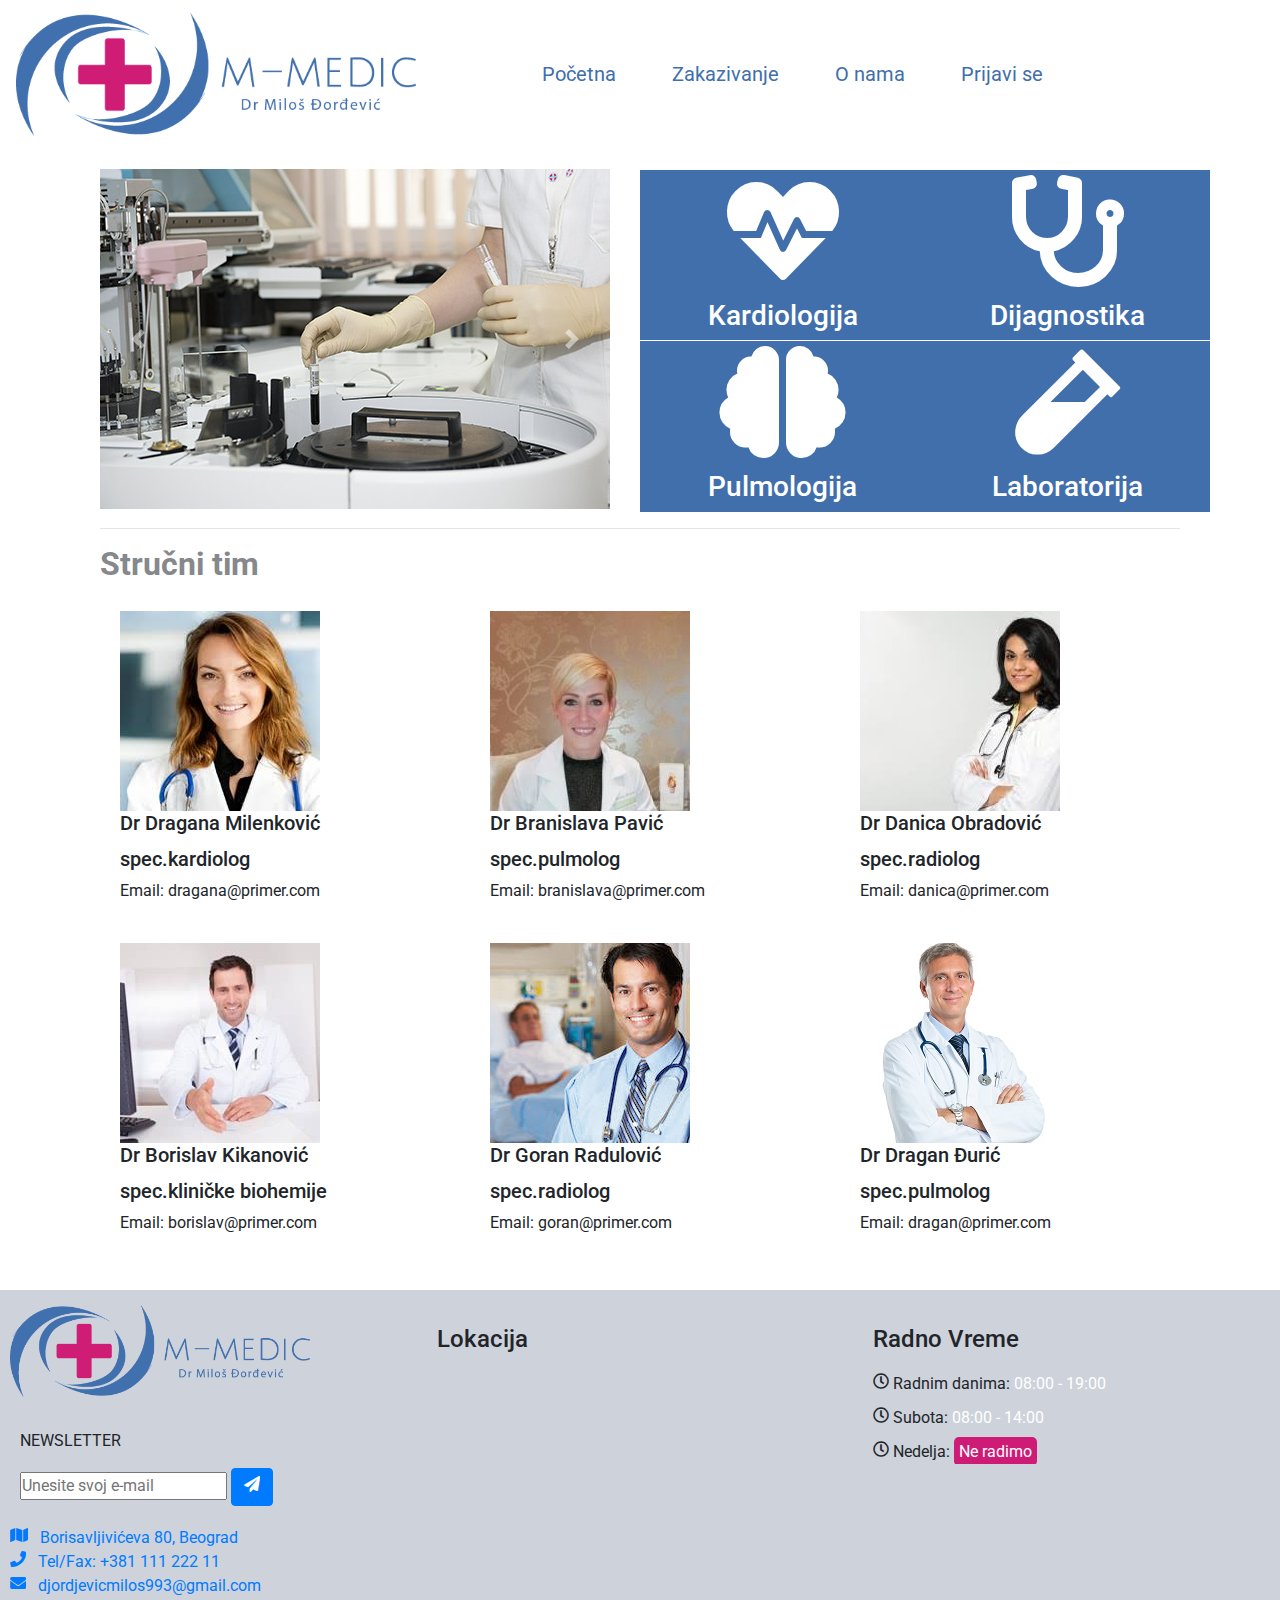
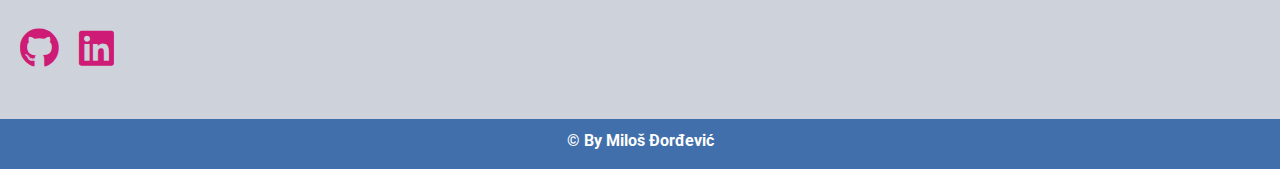
<file: index.html>
<!DOCTYPE html>
<html lang="sr">

<head>
  <meta charset="utf-8" />
  <meta http-equiv="X-UA-Compatible" content="IE=edge" />
  <link rel="shortcut icon" href="Assets/img/Untitled-1.png" type="image/png" />
  <title>M-Medic</title>
  <meta name="viewport" content="width=device-width, initial-scale=1" />
  <link rel="stylesheet" href="https://use.fontawesome.com/releases/v5.8.1/css/all.css">
  <link href="https://fonts.googleapis.com/css?family=Roboto:300,400,700" rel="stylesheet" />
  <link rel="stylesheet" href="Assets/bootstrap-4/css/bootstrap.min.css" />
  <link rel="stylesheet" type="text/css" media="screen" href="Assets/css/style.css" />
</head>

<body onload="postaviTrenutnogKorisnika()">
  <!-- back to top button -->
  <a id="button"><i class="fas fa-chevron-up"></i></a>

  <!-- Navigacioni bar -->
  <nav class="navbar navbar-expand-lg navbar-light">
    <a class="navbar-brand" href="index.html"><img class="img-fluid" src="Assets/img/logo.png" alt="logo"></a>
    <button class="navbar-toggler" type="button" data-toggle="collapse" data-target="#navbarNavDropdown" aria-controls="navbarNavDropdown"
      aria-expanded="false" aria-label="Toggle navigation">
      <span class="navbar-toggler-icon"></span>
    </button>
    <div class="collapse navbar-collapse" id="navbarNavDropdown">
      <ul class="navbar-nav mx-auto text-center">
        <li class="nav-item active">
          <a class="nav-link" href="index.html">Početna <span class="sr-only">(current)</span></a>
        </li>
        <li class="nav-item">
          <a class="nav-link" href="zakazivanje.html">Zakazivanje</a>
        </li>
        <li class="nav-item">
          <a class="nav-link" href="onama.html">O nama</a>
        </li>
        <li id="milos" class="nav-item">
          <a class="nav-link" href="logIn.html">Prijavi se</a>
        </li>
        <li class="nav-item">
          <a class="nav-link" id="trenutniKorisnik" href="korisnici.html"></a>
        </li>
      </ul>
    </div>
  </nav>
  <!-- slider carousel bootstrap 4 -->
  <div class="container">
    <div class="row">
      <div class="col-sm-12 col-md-6 col-lg-6">
        <div class="col-12">
          <div id="carouselExampleControls" class="carousel slide" data-ride="carousel">
            <div class="carousel-inner">
              <div class="carousel-item active">
                <img src="Assets/img/carousel2.jpg" class="d-block w-100" alt="timDoktora">
              </div>
              <div class="carousel-item">
                <img src="Assets/img/carousel3.jpg" class="d-block w-100" alt="timDoktora">
              </div>
              <div class="carousel-item">
                <img src="Assets/img/carousel1.jpg" class="d-block w-100" alt="timDoktora">
              </div>
            </div>
            <a class="carousel-control-prev" href="#carouselExampleControls" role="button" data-slide="prev">
              <span class="carousel-control-prev-icon" aria-hidden="true"></span>
              <span class="sr-only">Previous</span>
            </a>
            <a class="carousel-control-next" href="#carouselExampleControls" role="button" data-slide="next">
              <span class="carousel-control-next-icon" aria-hidden="true"></span>
              <span class="sr-only">Next</span>
            </a>
          </div>
        </div>
      </div>
      <!-- Modal i collapse za specijalisticke preglede -->
      <div class="col-sm-12 col-md-6 col-lg-6">
        <div class="row">
          <div class="col-sm-12 col-md-6 col-lg-6 boja">
            <i data-toggle="modal" data-target=".bd-example-modal-xl" class="fas fa-heartbeat fa-7x srce"></i>
            <h3>Kardiologija</h3>
          </div>
          <div class="modal fade bd-example-modal-xl" tabindex="-1" role="dialog" aria-hidden="true">
            <div class="modal-dialog modal-xl">
              <div class="modal-content">
                <div class="row">
                  <div class="col-sm-12 col-md-12 col-lg-12">
                    <h1>
                      <a class="navbar-brand logoKategorija" href="index.html"><img class="img-fluid" src="Assets/img/logo.png"
                          alt="logo"></a>
                    </h1>
                    <div class="card card-body">
                      <div class="accordion" id="accordionExample">
                        <div class="card">
                          <div class="card-header" id="headingOne">
                            <h5 class="mb-0">
                              <button class="btn btn-link" type="button" data-toggle="collapse" data-target="#collapseOne"
                                aria-expanded="true" aria-controls="collapseOne">
                                <i class="fas fa-wifi wifi"></i> Ultrazvuk srca
                              </button>
                            </h5>
                          </div>
                          <div id="collapseOne" class="collapse " aria-labelledby="headingOne" data-parent="#accordionExample">
                            <div class="card-body">
                              Ultrazvuk srca predstavlja neprocenljivu pomoć kardiologu, kada se na neinvazivan
                              (bezbolan) i potupno neškodljiv način želi proceniti stanje srčanog mišića,
                              kontraktilnost, snaga srčane kontrakcije, veličina srca, stanje srčanih zalistaka.
                              Metoda koristi ultrazvučni snop za prikaz srčanih struktura. Upotrebljava se
                              kardiološka sonda, koja se prislanja na prednji zid grudnog koša zbog čega se ova
                              metoda stručno zove transtorakalni ultrazvuk srca.
                            </div>
                          </div>
                        </div>
                        <div class="card">
                          <div class="card-header" id="headingTwo">
                            <h5 class="mb-0">
                              <button class="btn btn-link collapsed" type="button" data-toggle="collapse" data-target="#collapseTwo"
                                aria-expanded="false" aria-controls="collapseTwo">
                                <i class="fas fa-laptop-medical ikonice"></i> Kardiološki EKG
                              </button>
                            </h5>
                          </div>
                          <div id="collapseTwo" class="collapse" aria-labelledby="headingTwo" data-parent="#accordionExample">
                            <div class="card-body">
                              Kardiološki pregled obavljaju naši vrhunski specijalisti kardiolozi-internste koji na
                              osnovu anamneze
                              i detaljnog kliničkog pregleda, uz korišćenje najsavremenijih dijagnostičkih aparata,
                              postavljaju tačnu
                              dijagnozu bolesti i propisuju odgovarajuću terapiju. Stanja i bolesti koje se
                              analiziraju na kardiološkom
                              pregledu su: stezanje u grudima (nejasna bol u grudima), povišen krvni pritisak
                              (arterijska hipertenzija),
                              ishemija srca - problem infarkta srčanog mišića ili angine pektoris, popuštanje srčanog
                              mišića, nepravilan
                              rad srca i osjećaj lupanja i preskakanja srca (aritmija), iznenadne promene krvnog
                              pritiska,
                              nejasne nesvestice, osećaj nedostatka vazduha - gušenja, vrtoglavice i urođene mane
                              srca.
                            </div>
                          </div>
                        </div>
                        <div class="card">
                          <div class="card-header" id="headingThree">
                            <h5 class="mb-0">
                              <button class="btn btn-link collapsed" type="button" data-toggle="collapse" data-target="#collapseThree"
                                aria-expanded="false" aria-controls="collapseThree">
                                <i class="fas fa-weight ikonice"></i> 24h Holter pritiska
                              </button>
                            </h5>
                          </div>
                          <div id="collapseThree" class="collapse" aria-labelledby="headingThree" data-parent="#accordionExample">
                            <div class="card-body">
                              Najvažnije indikacije (razlozi) za primenu holtera: vrtoglavice, krize svesti, kontrola
                              efekata antihipertenzivne terapije, neregulisana arterijska hipertenzija, sumnja na
                              povišen pritisak u trudnoći, druge situacije koje zahtevaju detaljniju analizu krvnog
                              pritiska.
                            </div>
                          </div>
                        </div>
                      </div>
                    </div>
                  </div>
                </div>
              </div>
            </div>
          </div>
          <div class="col-sm-12 col-md-6 col-lg-6 boja">
            <i data-toggle="modal" data-target=".bd-example-modal-xl2" class="fas fa-stethoscope fa-7x srce"></i>
            <h3>Dijagnostika</h3>
          </div>
          <div class="modal fade bd-example-modal-xl2" tabindex="-1" role="dialog" aria-hidden="true">
            <div class="modal-dialog modal-xl">
              <div class="modal-content">
                <div class="row">
                  <div class="col-sm-12 col-md-12 col-lg-12">
                    <h1>
                      <a class="navbar-brand logoKategorija" href="index.html"><img class="img-fluid" src="Assets/img/logo.png"
                          alt="logo"></a>
                    </h1>
                    <div class="card card-body">
                      <div class="accordion" id="accordionExample1">
                        <div class="card">
                          <div class="card-header" id="headingOne1">
                            <h5 class="mb-0">
                              <button class="btn btn-link" type="button" data-toggle="collapse" data-target="#collapseOne1"
                                aria-expanded="true" aria-controls="collapseOne">
                                <i class="fab fa-soundcloud ikonice"></i> Ultrazvuk
                              </button>
                            </h5>
                          </div>
                          <div id="collapseOne1" class="collapse " aria-labelledby="headingOne1" data-parent="#accordionExample1">
                            <div class="card-body">
                              Ultrazvuk je potpuno bezbedna, neinvazivna i jednostavna dijagnostička metoda, kojom se
                              već u ambulanti mogu otkriti vrlo ozbiljna i nekada
                              po život opasna stanja.
                              Neretko je ultrazvuk dovoljan za postavljanje prave dijagnoze, a nezamenjiv je kada je
                              potrebno usmeriti pacijenta ka daljim pretragama.
                              Ultrazvukom se mogu pregledati svi organi u abdomenu (jetra, žučna kesica, žučni
                              putevi, slezina, pankreas, bubrezi, nadbubrežne žlezde, mokraćna bešika, prostata kod
                              muškaraca, a kod žena jajnici, jajovodi, materica), vrat (štitsta žlezda, pljuvačne
                              žlezde, limfni čvorovi, krvni sudovi i mišići vrata),
                              srce, zglobovi, meka tkiva (mišići), dojke, testisi, krvni sudovi.
                            </div>
                          </div>
                        </div>
                        <div class="card">
                          <div class="card-header" id="headingTwo2">
                            <h5 class="mb-0">
                              <button class="btn btn-link" type="button" data-toggle="collapse" data-target="#collapseTwo2"
                                aria-expanded="false" aria-controls="collapseTwo">
                                <i class="fas fa-laptop-medical ikonice"></i> Doppler
                              </button>
                            </h5>
                          </div>
                          <div id="collapseTwo2" class="collapse" aria-labelledby="headingTwo2" data-parent="#accordionExample1">
                            <div class="card-body">
                              Doppler krvnih sudova je bezbolna, neinvazivna dijagnostička metoda kojom se meri
                              protok krvi
                              kroz krvne sudove vrata, glave, nogu, ruku i trbušnih organa. Ovom metodom otkrivaju se
                              suženja
                              krvnih sudova ili njihova proširenja (aneurizme). Na arterijama se mogu videti naslage
                              ili plakovi
                              koji sužavaju šupljinu krvnog suda,
                              zahvaljujući čemu se utvrđuje rizik od moždanog udara (šloga) i tromboze.
                            </div>
                          </div>
                        </div>
                        <div class="card">
                          <div class="card-header" id="headingThree3">
                            <h5 class="mb-0">
                              <button class="btn btn-link" type="button" data-toggle="collapse" data-target="#collapseThree3"
                                aria-expanded="false" aria-controls="collapseThree">
                                <i class="fas fa-x-ray ikonice"></i> Skener(msct)
                              </button>
                            </h5>
                          </div>
                          <div id="collapseThree3" class="collapse" aria-labelledby="headingThree3" data-parent="#accordionExample1">
                            <div class="card-body">
                              Multidetektorska (ili multi-slajsna) kompjuterizovana tomografija (MDCT, MSCT) daje
                              veoma detaljne i precizne prikaze mekih tkiva, krvnih sudova i kostiju pregledanog
                              dela tela (glave, vrata, grudnog koša,
                              abdomena, karlice, gornjih ekstremiteta, donjih ekstremiteta....).
                            </div>
                          </div>
                        </div>
                      </div>
                    </div>
                  </div>
                </div>
              </div>
            </div>
          </div>
        </div>
        <div class="row">
          <div class="col-sm-12 col-md-6 col-lg-6 boja">
            <i data-toggle="modal" data-target=".bd-example-modal-xl3" class="fas fa-brain fa-7x srce"></i>
            <h3>Pulmologija</h3>
          </div>
          <div class="modal fade bd-example-modal-xl3" tabindex="-1" role="dialog" aria-hidden="true">
            <div class="modal-dialog modal-xl">
              <div class="modal-content">
                <div class="row">
                  <div class="col-sm-12 col-md-12 col-lg-12">
                    <h1>
                      <a class="navbar-brand logoKategorija" href="index.html"><img class="img-fluid" src="Assets/img/logo.png"
                          alt="logo"></a>
                    </h1>
                    <div class="card card-body">
                      <div class="accordion" id="accordionExample2">
                        <div class="card">
                          <div class="card-header" id="headingOne4">
                            <h5 class="mb-0">
                              <button class="btn btn-link" type="button" data-toggle="collapse" data-target="#collapseOne4"
                                aria-expanded="true" aria-controls="collapseOne4">
                                <i class="fas fa-briefcase-medical ikonice"></i> Spirometrija
                              </button>
                            </h5>
                          </div>
                          <div id="collapseOne4" class="collapse " aria-labelledby="headingOne4" data-parent="#accordionExample2">
                            <div class="card-body">
                              Spirometrija predstavlja način ispitivanja ventilacione sposobnosti pluća. Pomoću ove
                              metode merimo plućne kapacitete
                              i volumene. Spirometrija je dijagnostička metoda, ali isto tako služi i za praćenje
                              uspeha terapije.
                              Neophodna je u dijagnostičkom i terapijskom tretmanu opstruktivnih bolesti (astma,
                              HOBP),
                              restriktivnih bolesti (plućna fibroza, kongestivna srčana insuficijencija) ili
                              mešovitih poremećaja.
                            </div>
                          </div>
                        </div>
                        <div class="card">
                          <div class="card-header" id="headingTwo5">
                            <h5 class="mb-0">
                              <button class="btn btn-link collapsed" type="button" data-toggle="collapse" data-target="#collapseTwo5"
                                aria-expanded="false" aria-controls="collapseTwo5">
                                <i class="fas fa-briefcase-medical ikonice"></i> Bronhodilatatorni test
                              </button>
                            </h5>
                          </div>
                          <div id="collapseTwo5" class="collapse" aria-labelledby="headingTwo5" data-parent="#accordionExample2">
                            <div class="card-body">
                              Važna dijagnostička metoda koja se koristi za postavljanje diferencijalne dijagnoze
                              bronhijalne astme i hronične obstruktivne bolesti pluća.
                              Izvodi se u sklopu ponavljanih spirometrijskih ispitivanja u okviru kojih pacijent
                              dobija određenu dozu bronhodilatatornih lekova ( B2 aganostii/ili antiholinergici
                            </div>
                          </div>
                        </div>
                        <div class="card">
                          <div class="card-header" id="headingThree6">
                            <h5 class="mb-0">
                              <button class="btn btn-link collapsed" type="button" data-toggle="collapse" data-target="#collapseThree6"
                                aria-expanded="false" aria-controls="collapseThree6">
                                <i class="fas fa-briefcase-medical ikonice"></i> Analiza PA pluća
                              </button>
                            </h5>
                          </div>
                          <div id="collapseThree6" class="collapse" aria-labelledby="headingThree6" data-parent="#accordionExample2">
                            <div class="card-body">
                              Veoma bitna neivazivna dijagnostička procedura. Danas se koristi kao gotovo kao
                              standard u sklopu pregleda
                              pulmološkog pacijenta. Način čitanja snimka izvodi se po nekim standardizovanim
                              pravilima.
                              Od određivanja da li je pacijent snimljen adekvatnom dozom zračenja,
                              do provere da li je zauzeo pravilan stav prilikom snimanja.
                            </div>
                          </div>
                        </div>
                      </div>
                    </div>
                  </div>
                </div>
              </div>
            </div>
          </div>
          <div class="col-sm-12 col-md-6 col-lg-6 boja">
            <i data-toggle="modal" data-target=".bd-example-modal-xl4" class="fas fa-vial fa-7x srce"></i>
            <h3>Laboratorija</h3>
          </div>
          <div class="modal fade bd-example-modal-xl4" tabindex="-1" role="dialog" aria-hidden="true">
            <div class="modal-dialog modal-xl">
              <div class="modal-content">
                <div class="row">
                  <div class="col-sm-12 col-md-12 col-lg-12">
                    <h1>
                      <a class="navbar-brand logoKategorija" href="index.html"><img class="img-fluid" src="Assets/img/logo.png"
                          alt="logo"></a>
                    </h1>
                    <div class="card card-body">
                      <div class="accordion" id="accordionExample3">
                        <div class="card">
                          <div class="card-header" id="headingOne7">
                            <h5 class="mb-0">
                              <button class="btn btn-link" type="button" data-toggle="collapse" data-target="#collapseOne7"
                                aria-expanded="true" aria-controls="collapseOne7">
                                <i class="fas fa-notes-medical ikonice"></i> Hormoni
                              </button>
                            </h5>
                          </div>
                          <div id="collapseOne7" class="collapse " aria-labelledby="headingOne7" data-parent="#accordionExample3">
                            <div class="card-body">
                              Nadbubrežna žlezda je jedna od najznačajnijih žlezda u organizmu, koja proizvodi veoma
                              značajne hormone za rad celog organizma.

                              Nadbubrežna žlezda je zadužena za lučenje nekoliko važnih hormona, od kojih su
                              najvažniji: Polni hormone, Kortizol, Aldosteron, Adrenalin, Noradrenalin i Dopamin.
                            </div>
                          </div>
                        </div>
                        <div class="card">
                          <div class="card-header" id="headingTwo8">
                            <h5 class="mb-0">
                              <button class="btn btn-link collapsed" type="button" data-toggle="collapse" data-target="#collapseTwo8"
                                aria-expanded="false" aria-controls="collapseTwo8">
                                <i class="fas fa-mortar-pestle ikonice"></i> Imunologija
                              </button>
                            </h5>
                          </div>
                          <div id="collapseTwo8" class="collapse" aria-labelledby="headingTwo8" data-parent="#accordionExample3">
                            <div class="card-body">
                              Imunološki pregledi su usmereni na ispitivanje odbrambenih sposobnosti organizma, kao i
                              na dokazivanje različitih bolesti imunog sistema, kao što su alergijske i autoimune
                              bolesti i intolerancija na hranu.
                              srca.
                            </div>
                          </div>
                        </div>
                        <div class="card">
                          <div class="card-header" id="headingThree9">
                            <h5 class="mb-0">
                              <button class="btn btn-link collapsed" type="button" data-toggle="collapse" data-target="#collapseThree9"
                                aria-expanded="false" aria-controls="collapseThree9">
                                <i class="fas fa-syringe ikonice"></i> Tumor markeri
                              </button>
                            </h5>
                          </div>
                          <div id="collapseThree9" class="collapse" aria-labelledby="headingThree9" data-parent="#accordionExample3">
                            <div class="card-body">
                              Tumorske markere stvaraju tumorske ćelije ili druge ćelije u organizmu kao odgovor na
                              prisustvo karcinoma ili na izvesna benigna (nekancerozna) stanja. Njihovo određivanje
                              je značajno kako za rano otkrivanje bolesti (ali za postavljanje dijagnoze to nije
                              dovoljno), tako i za procenjivanje delotvornosti lečenja
                            </div>
                          </div>
                        </div>
                      </div>
                    </div>
                  </div>
                </div>
              </div>
            </div>
          </div>
        </div>
      </div>
    </div>
    <!-- Strucni tim, uvezeno iz json file-a -->
    <div class="container">
      <hr>
      <h2 class="tim">Stručni tim</h2>
      <div id="doktori" class="row"></div>
    </div>
  </div>
  <!-- footer -->
  <footer class="container-fluid">
    <div class="row">
      <div class="col-sm-12 col-md-4 col-lg-4">
        <a class="navbar-brand" href="index.html"><img id="logo2" class="img-fluid" src="Assets/img/logo.png" alt="logo"></a>
        <form class="vesti">
          <label for="newsletter">NEWSLETTER</label>
          <br>
          <input type="email" name="newsletter" id="newsletter" placeholder="Unesite svoj e-mail">
          <button class="btn btn-primary">
            <i class="fas fa-paper-plane"></i>
          </button>
        </form>
        <ul class="informacije">
          <li><a href="#"><i class="fa fa-map mr-2"></i> Borisavljivićeva 80,
              Beograd</a></li>
          <li><a href="#"><i class="fa fa-phone mr-2"></i> Tel/Fax: +381 111
              222 11</a></li>

          <li><a href="#"><i class="fa fa-envelope mr-2"></i>
              djordjevicmilos993@gmail.com</a></li>
        </ul>
        <div class="row">
          <div class="col-sm-12 col-md-12 col-lg-12 media">
            <a href="https://github.com/Milos1993" target="_blank"><i class="fab fa-github"></i></a>
            <a href="https://www.linkedin.com/in/milos-djordjevic1993/" target="_blank"><i class="fab fa-linkedin"></i></a>
          </div>
        </div>
      </div>
      <div class="col-sm-12 col-md-4 col-lg-4 lokacija">
        <h4>Lokacija</h4>
        <iframe class="img-fluid" src="https://www.google.com/maps/embed?pb=!1m18!1m12!1m3!1d2831.916173154451!2d20.474797114923703!3d44.78251428669068!2m3!1f0!2f0!3f0!3m2!1i1024!2i768!4f13.1!3m3!1m2!1s0x475a70677c0f8aef%3A0x6ba0f2b5d2167743!2sBorisavljevi%C4%87eva+80%2C+Beograd!5e0!3m2!1sen!2srs!4v1555499272270!5m2!1sen!2srs"
          width="430" style="border:0" allowfullscreen></iframe>
      </div>
      <div class="col-sm-12 col-md-4 col-lg-4 vreme">
        <h4>Radno Vreme</h4>
        <ul class="radnoVreme">
          <li><i class="far fa-clock"></i> Radnim danima: <span class="pon-sub"> 08:00 - 19:00</span> </li>
          <li><i class="far fa-clock"></i> Subota: <span class="pon-sub"> 08:00 - 14:00</span></li>
          <li><i class="far fa-clock"></i> Nedelja: <span class="ned">Ne radimo</span></li>
        </ul>
      </div>
    </div>
  </footer>

  <div class="container-fluid">
    <div class="row">
      <div class="col-sm-12 col-md-12 col-lg-12 pozadina">
        <p class="copyright">&copy; By Miloš Đorđević</p>
      </div>
    </div>
  </div>






  <script src="Assets/jQuery/jquery-3.4.0.min.js"></script>
  <script src="Assets/bootstrap-4/js/bootstrap.min.js"></script>
  <script src="Assets/js/pacijenti.js"></script>
  <script src="Assets/js/korisnici.js"></script>
  <script src="Assets/js/main.js"></script>
</body>

</html>
</file>
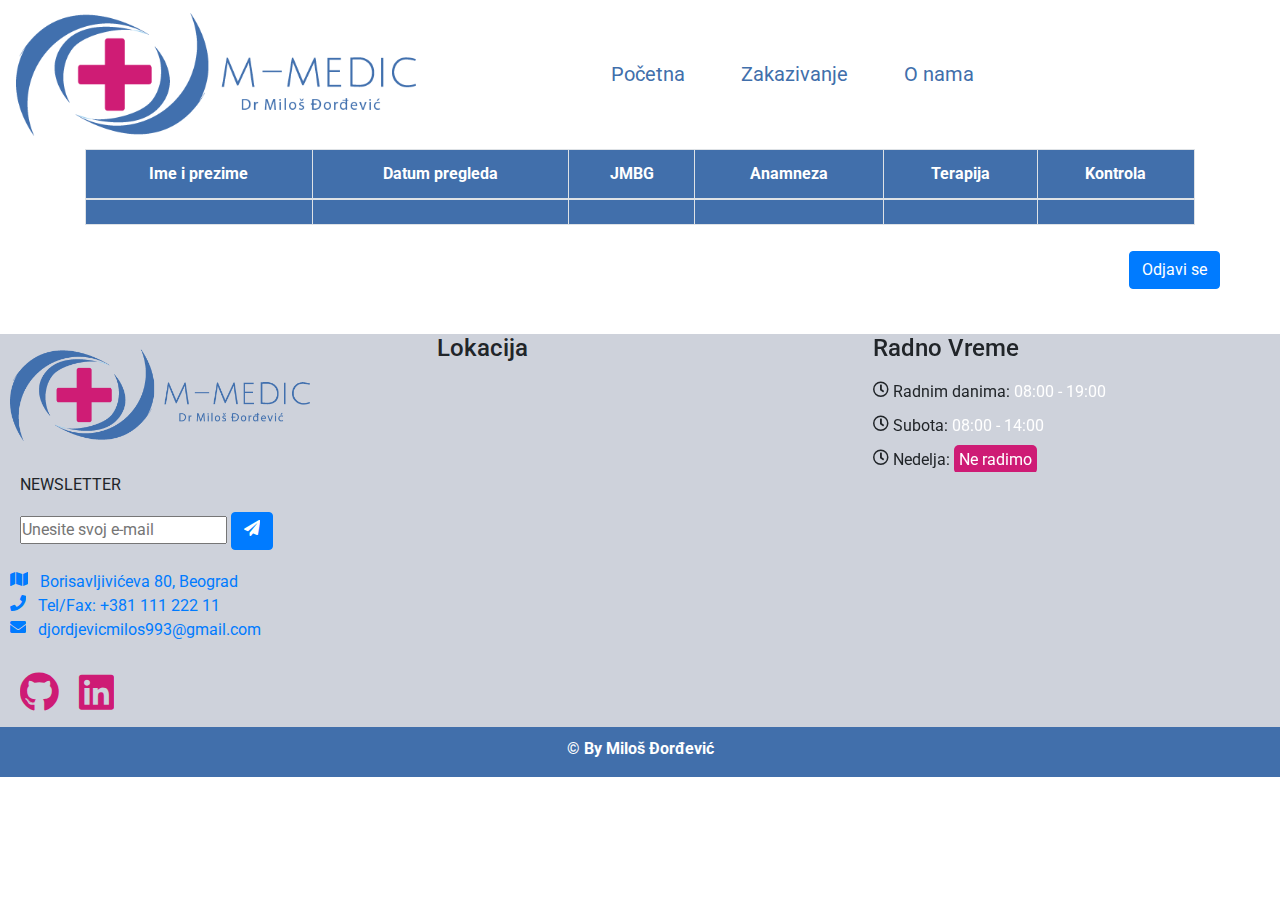
<file: korisnici.html>
<!DOCTYPE html>
<html lang="sr">

<head>
  <meta charset="utf-8" />
  <meta http-equiv="X-UA-Compatible" content="IE=edge" />
  <link rel="shortcut icon" href="Assets/img/Untitled-1.png" type="image/png" />
  <title>M-Medic</title>
  <meta name="viewport" content="width=device-width, initial-scale=1" />
  <link rel="stylesheet" href="https://use.fontawesome.com/releases/v5.8.1/css/all.css">
  <link href="https://fonts.googleapis.com/css?family=Roboto:300,400,700" rel="stylesheet" />
  <link rel="stylesheet" href="Assets/bootstrap-4/css/bootstrap.min.css" />
  <link rel="stylesheet" type="text/css" media="screen" href="Assets/css/style.css" />
</head>

<body onload="prikaziKorisnika()">
  <!-- back to top button -->
  <a id="button"><i class="fas fa-chevron-up"></i></a>
  <!-- Navigacioni bar -->
  <nav class="navbar navbar-expand-lg navbar-light">
    <a class="navbar-brand" href="index.html"><img class="img-fluid" src="Assets/img/logo.png" alt="logo"></a>
    <button class="navbar-toggler" type="button" data-toggle="collapse" data-target="#navbarNavDropdown" aria-controls="navbarNavDropdown"
      aria-expanded="false" aria-label="Toggle navigation">
      <span class="navbar-toggler-icon"></span>
    </button>

    <div class="collapse navbar-collapse" id="navbarNavDropdown">
      <ul class="navbar-nav mx-auto text-center">
        <li class="nav-item active">
          <a class="nav-link" href="index.html">Početna <span class="sr-only">(current)</span></a>
        </li>
        <li class="nav-item">
          <a class="nav-link" href="zakazivanje.html">Zakazivanje</a>
        </li>
        <li class="nav-item">
          <a class="nav-link" href="#">O nama</a>
        </li>
        <li class="nav-item">
          <a class="nav-link" id="trenutniKorisnik" href="#"></a>

        </li>
      </ul>
    </div>
  </nav>
  <!-- Pravljenje tabele za pacijente/istorija pregleda -->
  <div class="container">
    <div class="row">
      <div class="col-sm-12">
        <table class="table table-bordered table-responsive w-100 d-block d-md-table">
          <thead>
            <tr>
              <th scope="col">Ime i prezime</th>
              <th scope="col">Datum pregleda</th>
              <th scope="col">JMBG</th>
              <th scope="col">Anamneza</th>
              <th scope="col">Terapija</th>
              <th scope="col">Kontrola</th>
            </tr>
          </thead>
          <tbody>
            <tr>
              <td id="fullName"></td>
              <td id="datum"></td>
              <td id="jmbg"></td>
              <td id="anamneza"></td>
              <td id="terapija"></td>
              <td id="kontrola"></td>
            </tr>
          </tbody>
        </table>
      </div>
    </div>
  </div>
  <!-- Dugme za odjavljivanje korisnika -->
  <form action="index.html">
    <input id="logout" class="btn btn-primary" type="submit" value="Odjavi se" onclick="logOut()">
  </form>
  <!-- footer -->
  <footer class="container-fluid">
    <div class="row">
      <div class="col-sm-12 col-md-4 col-lg-4">
        <a class="navbar-brand" href="index.html"><img id="logo2" class="img-fluid" src="Assets/img/logo.png" alt="logo"></a>
        <form class="vesti" action="https://formspree.io/djordjevicmilos993@gmail.com" method="POST">
          <label for="newsletter">NEWSLETTER</label>
          <br>
          <input type="email" name="newsletter" id="newsletter" placeholder="Unesite svoj e-mail">
          <button class="btn btn-primary">
            <i class="fas fa-paper-plane"></i>
          </button>
        </form>
        <ul class="informacije">
          <li class="a"><a href="#"><i class="fa fa-map mr-2"></i> Borisavljivićeva 80,
              Beograd</a></li>
          <li class="a"><a href="#"><i class="fa fa-phone mr-2"></i> Tel/Fax: +381 111
              222 11</a></li>

          <li class="a"><a href="#"><i class="fa fa-envelope mr-2"></i>
              djordjevicmilos993@gmail.com</a></li>
        </ul>
        <div class="row">
          <div class="col-sm-12 col-md-12 col-lg-12 media">
            <a href="https://github.com/Milos1993" target="_blank"><i class="fab fa-github"></i></a>
            <a href="https://www.linkedin.com/in/milos-djordjevic1993/" target="_blank"><i class="fab fa-linkedin"></i></a>
          </div>
        </div>
      </div>
      <div class="col-sm-12 col-md-4 col-lg-4">
        <h4>Lokacija</h4>
        <iframe class="img-fluid" src="https://www.google.com/maps/embed?pb=!1m18!1m12!1m3!1d2831.916173154451!2d20.474797114923703!3d44.78251428669068!2m3!1f0!2f0!3f0!3m2!1i1024!2i768!4f13.1!3m3!1m2!1s0x475a70677c0f8aef%3A0x6ba0f2b5d2167743!2sBorisavljevi%C4%87eva+80%2C+Beograd!5e0!3m2!1sen!2srs!4v1555499272270!5m2!1sen!2srs"
          width="430" style="border:0" allowfullscreen></iframe>
      </div>
      <div class="col-sm-12 col-md-4 col-lg-4">
        <h4>Radno Vreme</h4>
        <ul class="radnoVreme">
          <li><i class="far fa-clock"></i> Radnim danima: <span class="pon-sub"> 08:00 - 19:00</span> </li>
          <li><i class="far fa-clock"></i> Subota: <span class="pon-sub"> 08:00 - 14:00</span></li>
          <li><i class="far fa-clock"></i> Nedelja: <span class="ned">Ne radimo</span></li>
        </ul>
      </div>
    </div>
  </footer>

  <div class="container-fluid">
    <div class="row">
      <div class="col-sm-12 col-md-12 col-lg-12 pozadina">
        <p class="copyright">&copy; By Miloš Đorđević</p>
      </div>
    </div>
  </div>



  <script src="Assets/jQuery/jquery-3.4.0.min.js"></script>
  <script src="Assets/bootstrap-4/js/bootstrap.min.js"></script>
  <script src="Assets/js/pacijenti.js"></script>

</body>

</html>
</file>
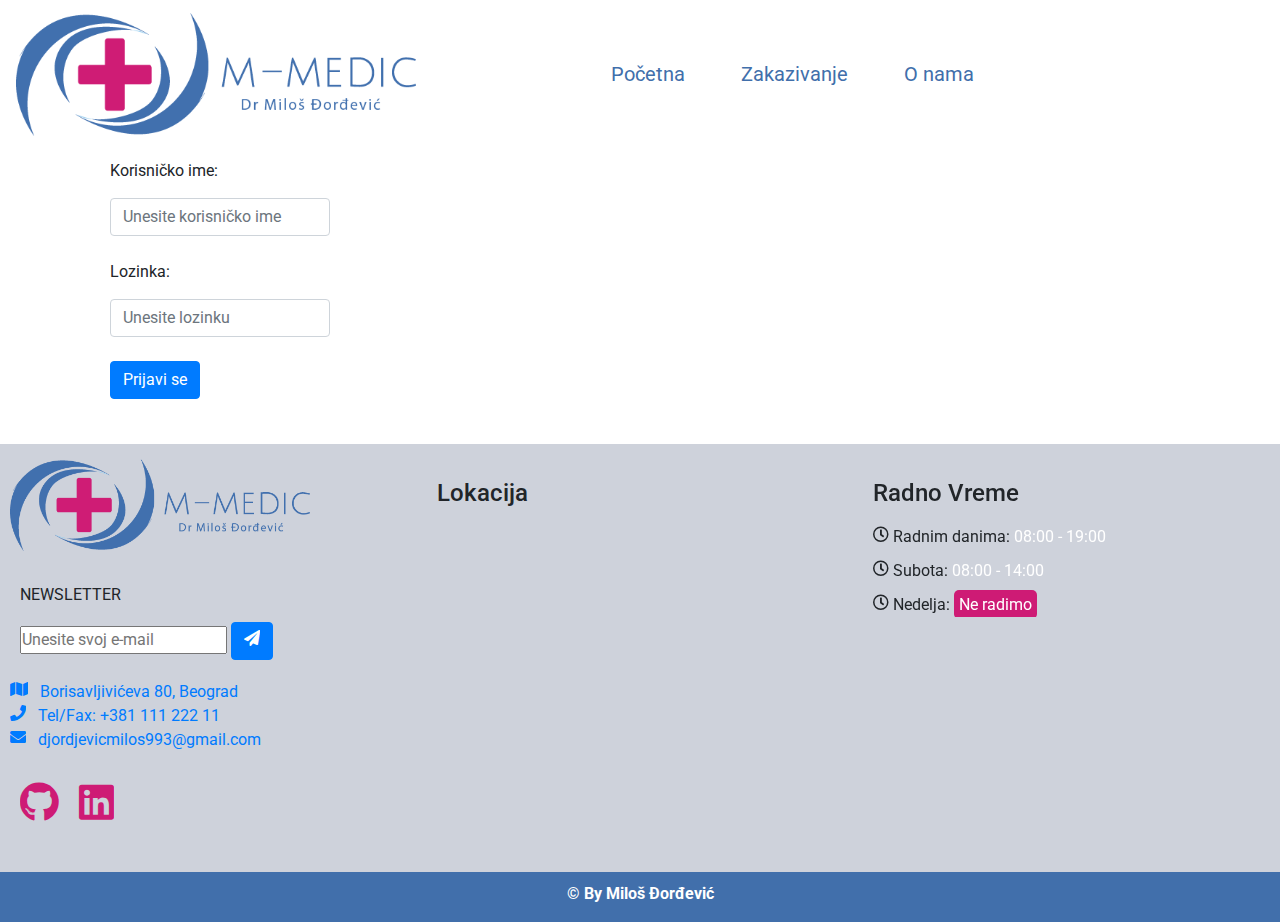
<file: logIn.html>
<!DOCTYPE html>
<html lang="sr">

<head>
    <meta charset="utf-8" />
    <meta http-equiv="X-UA-Compatible" content="IE=edge" />
    <link rel="shortcut icon" href="Assets/img/Untitled-1.png" type="image/png" />
    <title>M-Medic</title>
    <meta name="viewport" content="width=device-width, initial-scale=1" />
    <link rel="stylesheet" href="https://use.fontawesome.com/releases/v5.8.1/css/all.css">
    <link href="https://fonts.googleapis.com/css?family=Roboto:300,400,700" rel="stylesheet" />
    <link rel="stylesheet" href="Assets/bootstrap-4/css/bootstrap.min.css" />
    <link rel="stylesheet" type="text/css" media="screen" href="Assets/css/style.css" />
</head>

<body onload="postaviTrenutnogKorisnika()">
    <!-- back to top button -->
    <a id="button"><i class="fas fa-chevron-up"></i></a>
    <!-- Navigacioni bar -->
    <nav class="navbar navbar-expand-lg navbar-light">
        <a class="navbar-brand" href="index.html"><img class="img-fluid" src="Assets/img/logo.png" alt="logo"></a>
        <button class="navbar-toggler" type="button" data-toggle="collapse" data-target="#navbarNavDropdown"
            aria-controls="navbarNavDropdown" aria-expanded="false" aria-label="Toggle navigation">
            <span class="navbar-toggler-icon"></span>
        </button>

        <div class="collapse navbar-collapse" id="navbarNavDropdown">
            <ul class="navbar-nav mx-auto text-center">
                <li class="nav-item active">
                    <a class="nav-link" href="index.html">Početna <span class="sr-only">(current)</span></a>
                </li>
                <li class="nav-item">
                    <a class="nav-link" href="zakazivanje.html">Zakazivanje</a>
                </li>
                <li class="nav-item">
                    <a class="nav-link" href="onama.html">O nama</a>
                </li>
                <li class="nav-item">
                    <a class="nav-link" id="trenutniKorisnik" href="korisnici.html"></a>
                </li>
            </ul>
        </div>
    </nav>
    <!-- Login forma za prijavu pacijenata -->
    <div class="container">
        <div class="row">
            <div class="col-sm-12 col-md-3 col-lg-3">
                <form action="index.html">
                    <div class="form-row">
                        <div class=" col-4-lg">
                            <label for="username">Korisničko ime: </label>
                            <input type="text" id="username" placeholder="Unesite korisničko ime" name="user" required
                                class="form-control"><br>
                            <label for="password">Lozinka: </label>
                            <input type="password" id="password" placeholder="Unesite lozinku" name="password" required
                                class="form-control"><br>
                            <input class="btn btn-primary " type="submit" value="Prijavi se" onclick="logIn()">
                        </div>
                    </div>
                </form>
            </div>
            <div class="col-sm-12 col-md-9 col-lg-9">

            </div>
        </div>
    </div>
    <!-- Footer -->
    <footer class="container-fluid">
        <div class="row">
            <div class="col-sm-12 col-md-4 col-lg-4">
                <a class="navbar-brand" href="index.html"><img id="logo2" class="img-fluid" src="Assets/img/logo.png"
                        alt="logo"></a>
                <form class="vesti" action="https://formspree.io/djordjevicmilos993@gmail.com" method="POST">
                    <label for="newsletter">NEWSLETTER</label>
                    <br>
                    <input type="email" name="newsletter" id="newsletter" placeholder="Unesite svoj e-mail">
                    <button class="btn btn-primary">
                        <i class="fas fa-paper-plane"></i>
                    </button>
                </form>
                <ul class="informacije">
                    <li class="a"><a href="#"><i class="fa fa-map mr-2"></i> Borisavljivićeva 80,
                            Beograd</a></li>
                    <li class="a"><a href="#"><i class="fa fa-phone mr-2"></i> Tel/Fax: +381 111
                            222 11</a></li>
                    <li class="a"><a href="#"><i class="fa fa-envelope mr-2"></i>
                            djordjevicmilos993@gmail.com</a></li>
                </ul>
                <div class="row">
                    <div class="col-sm-12 col-md-12 col-lg-12 media">
                        <a href="https://github.com/Milos1993" target="_blank"><i class="fab fa-github"></i></a>
                        <a href="https://www.linkedin.com/in/milos-djordjevic1993/" target="_blank"><i class="fab fa-linkedin"></i></a>
                    </div>
                </div>
            </div>
            <div class="col-sm-12 col-md-4 col-lg-4 lokacija">
                <h4>Lokacija</h4>
                <iframe class="img-fluid" src="https://www.google.com/maps/embed?pb=!1m18!1m12!1m3!1d2831.916173154451!2d20.474797114923703!3d44.78251428669068!2m3!1f0!2f0!3f0!3m2!1i1024!2i768!4f13.1!3m3!1m2!1s0x475a70677c0f8aef%3A0x6ba0f2b5d2167743!2sBorisavljevi%C4%87eva+80%2C+Beograd!5e0!3m2!1sen!2srs!4v1555499272270!5m2!1sen!2srs"
                    width="430" style="border:0" allowfullscreen></iframe>
            </div>
            <div class="col-sm-12 col-md-4 col-lg-4 vreme">
                <h4>Radno Vreme</h4>
                <ul class="radnoVreme">
                    <li><i class="far fa-clock"></i> Radnim danima: <span class="pon-sub"> 08:00 - 19:00</span>
                    </li>
                    <li><i class="far fa-clock"></i> Subota: <span class="pon-sub"> 08:00 - 14:00</span></li>
                    <li><i class="far fa-clock"></i> Nedelja: <span class="ned">Ne radimo</span></li>
                </ul>
            </div>
        </div>
    </footer>

    <div class="container-fluid">
        <div class="row">
            <div class="col-sm-12 col-md-12 col-lg-12 pozadina">
                <p class="copyright">&copy; By Miloš Đorđević</p>
            </div>
        </div>
    </div>














    <script src="Assets/jQuery/jquery-3.4.0.min.js"></script>
    <script src="Assets/bootstrap-4/js/bootstrap.min.js"></script>
    <script src="Assets/js/pacijenti.js"></script>

</body>

</html>
</file>
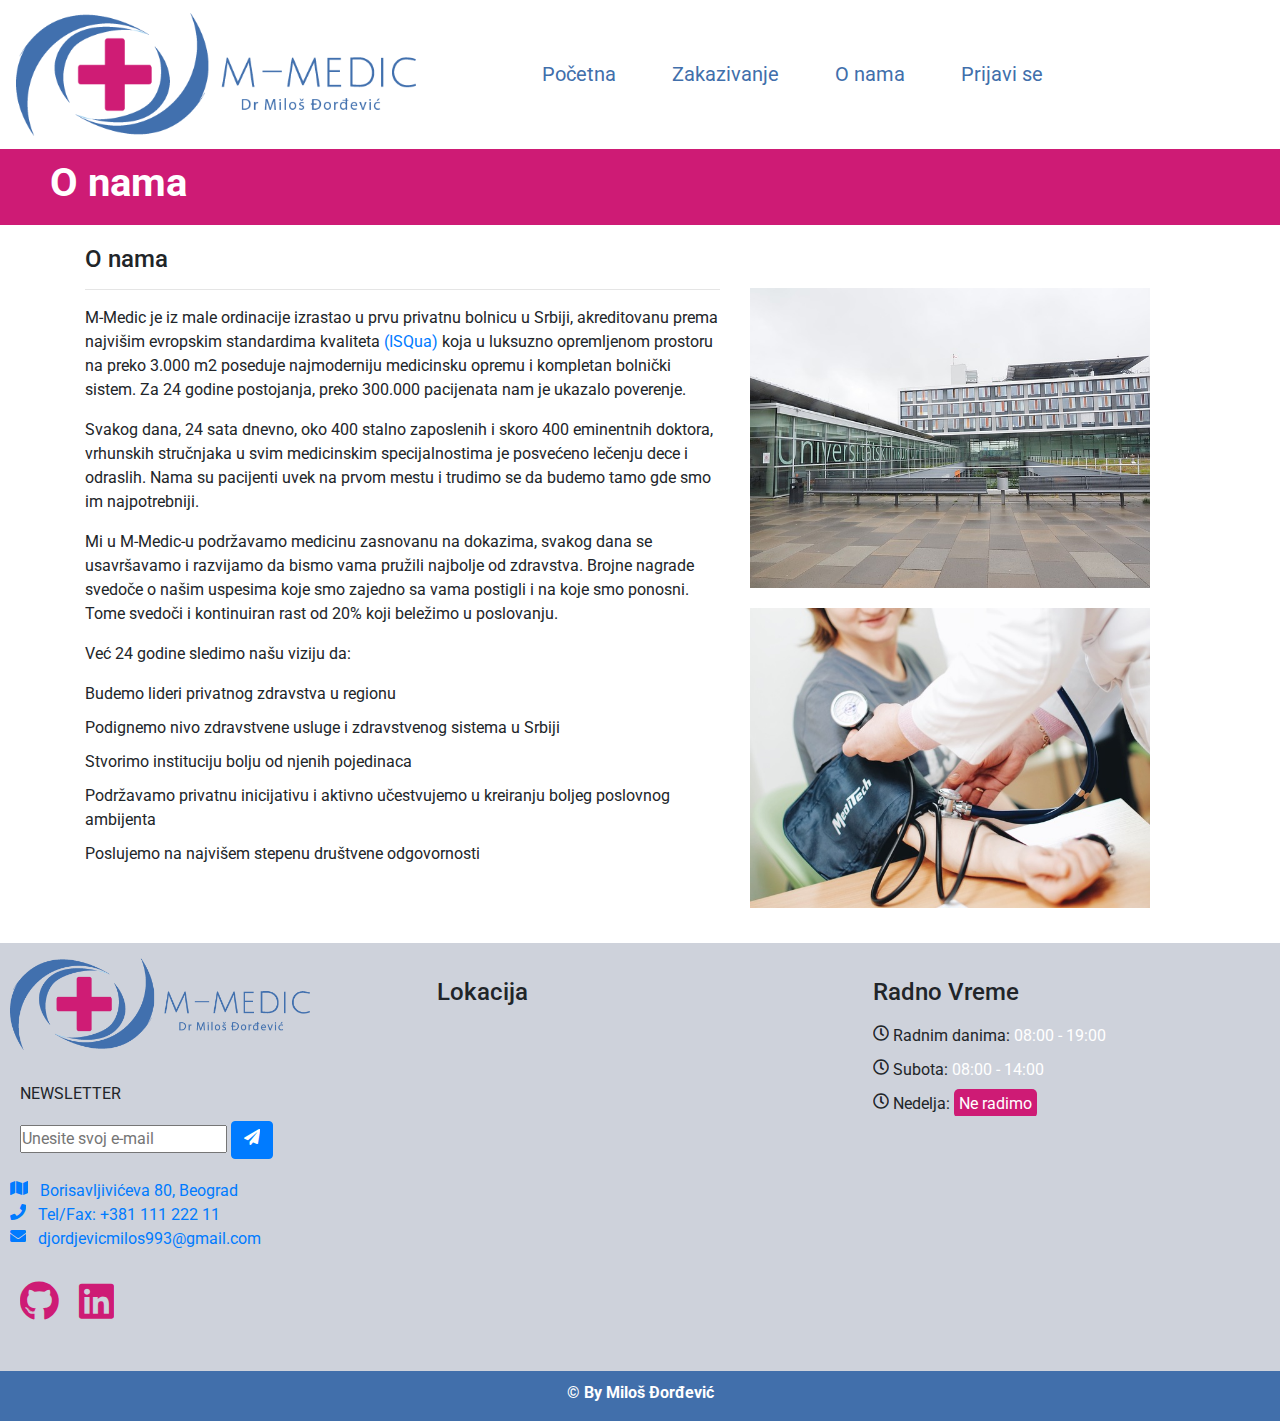
<file: onama.html>
<!DOCTYPE html>
<html lang="sr">

<head>
    <meta charset="utf-8" />
    <meta http-equiv="X-UA-Compatible" content="IE=edge" />
    <link rel="shortcut icon" href="Assets/img/Untitled-1.png" type="image/png" />
    <title>M-Medic</title>
    <meta name="viewport" content="width=device-width, initial-scale=1" />
    <link rel="stylesheet" href="https://use.fontawesome.com/releases/v5.8.1/css/all.css">
    <link href="https://fonts.googleapis.com/css?family=Roboto:300,400,700" rel="stylesheet" />
    <link rel="stylesheet" href="Assets/bootstrap-4/css/bootstrap.min.css" />
    <link rel="stylesheet" type="text/css" media="screen" href="Assets/css/style.css" />
</head>

<body onload="postaviTrenutnogKorisnika()">
    <!-- back to top button -->
    <a id="button"><i class="fas fa-chevron-up"></i></a>
    <!-- Navigacioni bar -->
    <nav class="navbar navbar-expand-lg navbar-light">
        <a class="navbar-brand" href="index.html"><img class="img-fluid" src="Assets/img/logo.png" alt="logo"></a>
        <button class="navbar-toggler" type="button" data-toggle="collapse" data-target="#navbarNavDropdown"
            aria-controls="navbarNavDropdown" aria-expanded="false" aria-label="Toggle navigation">
            <span class="navbar-toggler-icon"></span>
        </button>

        <div class="collapse navbar-collapse" id="navbarNavDropdown">
            <ul class="navbar-nav mx-auto text-center">
                <li class="nav-item active">
                    <a class="nav-link" href="index.html">Početna <span class="sr-only">(current)</span></a>
                </li>
                <li class="nav-item">
                    <a class="nav-link" href="zakazivanje.html">Zakazivanje</a>
                </li>
                <li class="nav-item">
                    <a class="nav-link" href="onama.html">O nama</a>
                </li>
                <li id="milos" class="nav-item">
                    <a class="nav-link" href="logIn.html">Prijavi se</a>
                </li>
                <li class="nav-item">
                    <a class="nav-link" id="trenutniKorisnik" href="korisnici.html"></a>
                </li>
            </ul>
        </div>
    </nav>
    <!-- Pravljenje podnaslova -->
    <div class="container-fluid">
        <div class="row">
            <div class="col-sm-12 col-md-12 col-lg-12 oNama">
                <h1 class="onama">O nama</h1>
            </div>
        </div>
    </div>
    <!-- Sadrzaj stranice, o klinici -->
    <div class="container">
        <div class="row">
            <div class="col-sm-12 col-md-7 col-lg-7">
                <h4 class="h4">O nama</h4>
                <hr>
                <p class="prvi">M-Medic je iz male ordinacije izrastao u prvu privatnu bolnicu u Srbiji, akreditovanu
                    prema
                    najvišim evropskim standardima kvaliteta <a href="https://www.isqua.org/">(ISQua)</a> koja u
                    luksuzno opremljenom prostoru na preko
                    3.000 m2 poseduje najmoderniju medicinsku opremu i kompletan bolnički sistem. Za 24 godine
                    postojanja, preko 300.000 pacijenata nam je ukazalo poverenje.</p>
                <p class="drugi">
                    Svakog dana, 24 sata dnevno, oko 400 stalno zaposlenih i skoro 400 eminentnih doktora, vrhunskih
                    stručnjaka u svim medicinskim specijalnostima je posvećeno lečenju dece i odraslih. Nama su
                    pacijenti uvek na prvom mestu i trudimo se da budemo tamo gde smo im najpotrebniji.
                </p>
                <p class="treci">
                    Mi u M-Medic-u podržavamo medicinu zasnovanu na dokazima, svakog dana se usavršavamo i razvijamo
                    da bismo vama pružili najbolje od zdravstva. Brojne nagrade svedoče o našim uspesima koje smo
                    zajedno sa vama postigli i na koje smo ponosni. Tome svedoči i kontinuiran rast od 20% koji
                    beležimo u poslovanju.
                </p>
                <p>
                    Već 24 godine sledimo našu viziju da:
                </p>
                <ul>
                    <li class="style">Budemo lideri privatnog zdravstva u regionu</li>

                    <li class="style">Podignemo nivo zdravstvene usluge i zdravstvenog sistema u Srbiji</li>

                    <li class="style">Stvorimo instituciju bolju od njenih pojedinaca</li>

                    <li class="style">Podržavamo privatnu inicijativu i aktivno učestvujemo u kreiranju boljeg
                        poslovnog ambijenta</li>

                    <li class="style">Poslujemo na najvišem stepenu društvene odgovornosti</li>
                </ul>
            </div>
            <div class="col-sm-12 col-md-5 col-lg-5 margin">
                <img src="Assets/img/zgrada.jpg" alt="zgrada" class="img-fluid zgrada">
                <img src="Assets/img/pritisak.jpg" alt="MerenjePritiska" class="img-fluid">
            </div>
        </div>
    </div>
    <!-- Footer -->
    <footer class="container-fluid">
        <div class="row">
            <div class="col-sm-12 col-md-4 col-lg-4">
                <a class="navbar-brand" href="index.html"><img id="logo2" class="img-fluid" src="Assets/img/logo.png"
                        alt="logo"></a>
                <form class="vesti" action="https://formspree.io/djordjevicmilos993@gmail.com" method="POST">
                    <label for="newsletter">NEWSLETTER</label>
                    <br>
                    <input type="email" name="newsletter" id="newsletter" placeholder="Unesite svoj e-mail">
                    <button class="btn btn-primary">
                        <i class="fas fa-paper-plane"></i>
                    </button>
                </form>
                <ul class="informacije">
                    <li class="a"><a href="#"><i class="fa fa-map mr-2"></i> Borisavljivićeva 80,
                            Beograd</a></li>
                    <li class="a"><a href="#"><i class="fa fa-phone mr-2"></i> Tel/Fax: +381 111
                            222 11</a></li>
                    <li class="a"><a href="#"><i class="fa fa-envelope mr-2"></i>
                            djordjevicmilos993@gmail.com</a></li>
                </ul>
                <div class="row">
                    <div class="col-sm-12 col-md-12 col-lg-12 media">
                        <a href="https://github.com/Milos1993" target="_blank"><i class="fab fa-github"></i></a>
                        <a href="https://www.linkedin.com/in/milos-djordjevic1993/" target="_blank"><i class="fab fa-linkedin"></i></a>
                    </div>
                </div>
            </div>
            <div class="col-sm-12 col-md-4 col-lg-4 lokacija">
                <h4>Lokacija</h4>
                <iframe class="img-fluid" src="https://www.google.com/maps/embed?pb=!1m18!1m12!1m3!1d2831.916173154451!2d20.474797114923703!3d44.78251428669068!2m3!1f0!2f0!3f0!3m2!1i1024!2i768!4f13.1!3m3!1m2!1s0x475a70677c0f8aef%3A0x6ba0f2b5d2167743!2sBorisavljevi%C4%87eva+80%2C+Beograd!5e0!3m2!1sen!2srs!4v1555499272270!5m2!1sen!2srs"
                    width="430" style="border:0" allowfullscreen></iframe>
            </div>
            <div class="col-sm-12 col-md-4 col-lg-4 vreme">
                <h4>Radno Vreme</h4>
                <ul class="radnoVreme">
                    <li><i class="far fa-clock"></i> Radnim danima: <span class="pon-sub"> 08:00 - 19:00</span>
                    </li>
                    <li><i class="far fa-clock"></i> Subota: <span class="pon-sub"> 08:00 - 14:00</span></li>
                    <li><i class="far fa-clock"></i> Nedelja: <span class="ned">Ne radimo</span></li>
                </ul>
            </div>
        </div>
    </footer>

    <div class="container-fluid">
        <div class="row">
            <div class="col-sm-12 col-md-12 col-lg-12 pozadina">
                <p class="copyright">&copy; By Miloš Đorđević</p>
            </div>
        </div>
    </div>














    <script src="Assets/jQuery/jquery-3.4.0.min.js"></script>
    <script src="Assets/bootstrap-4/js/bootstrap.min.js"></script>
    <script src="Assets/js/pacijenti.js"></script>

</body>

</html>
</file>
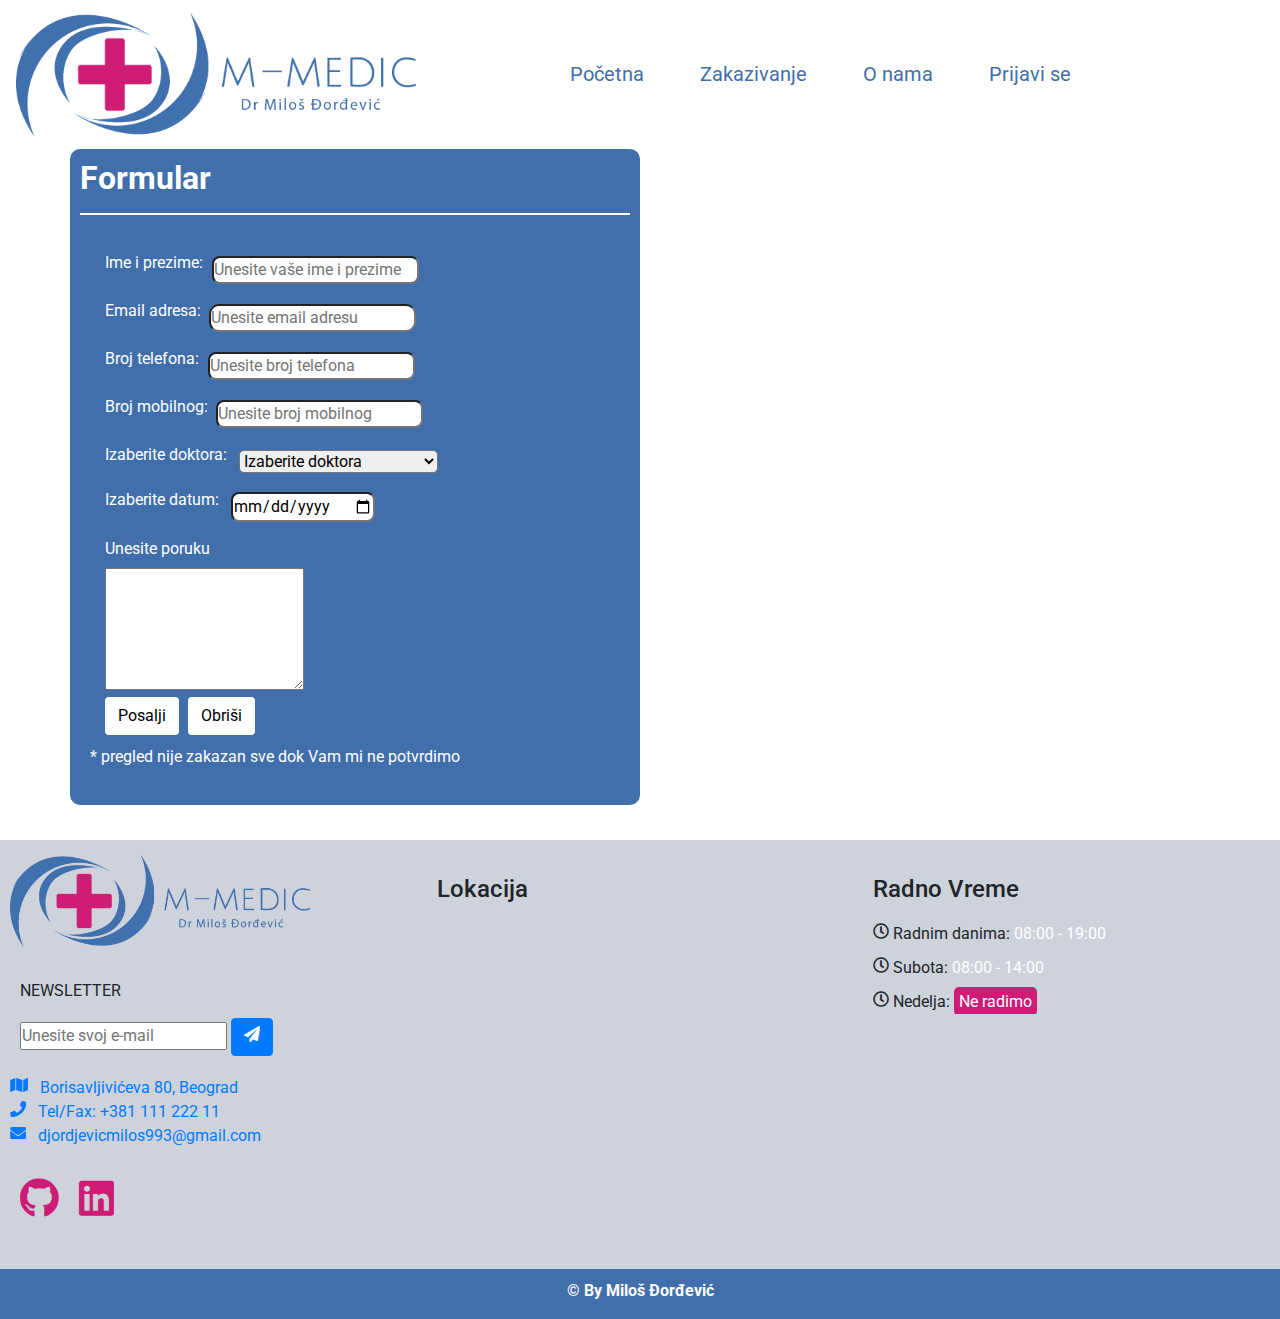
<file: zakazivanje.html>
<!DOCTYPE html>
<html lang="sr">

<head>
  <meta charset="utf-8" />
  <meta http-equiv="X-UA-Compatible" content="IE=edge" />
  <link rel="shortcut icon" href="Assets/img/Untitled-1.png" type="image/png" />
  <title>M-Medic</title>
  <meta name="viewport" content="width=device-width, initial-scale=1" />
  <link rel="stylesheet" href="https://use.fontawesome.com/releases/v5.8.1/css/all.css">
  <link href="https://fonts.googleapis.com/css?family=Roboto:300,400,700" rel="stylesheet" />
  <link rel="stylesheet" href="Assets/bootstrap-4/css/bootstrap.min.css" />
  <link rel="stylesheet" type="text/css" media="screen" href="Assets/css/style.css" />
</head>

<body>
  <!-- back to top button -->
  <a id="button"><i class="fas fa-chevron-up"></i></a>
  <!-- Navigacioni bar -->
  <nav class="navbar navbar-expand-lg navbar-light">
    <a class="navbar-brand" href="index.html"><img class="img-fluid" src="Assets/img/logo.png" alt="logo"></a>
    <button class="navbar-toggler" type="button" data-toggle="collapse" data-target="#navbarNavDropdown" aria-controls="navbarNavDropdown"
      aria-expanded="false" aria-label="Toggle navigation">
      <span class="navbar-toggler-icon"></span>
    </button>

    <div class="collapse navbar-collapse" id="navbarNavDropdown">
      <ul class="navbar-nav mx-auto text-center">
        <li class="nav-item">
          <a class="nav-link" href="index.html">Početna <span class="sr-only">(current)</span></a>
        </li>
        <li class="nav-item">
          <a class="nav-link active" href="zakazivanje.html">Zakazivanje</a>
        </li>
        <li class="nav-item">
          <a class="nav-link" href="onama.html">O nama</a>
        </li>
        <li id="milos" class="nav-item">
          <a class="nav-link" href="logIn.html">Prijavi se</a>
        </li>
      </ul>
    </div>
  </nav>
  <!-- Forma za zakazivanje pregleda u klinici -->
  <div class="container">
    <div class="row">
      <div class="col-sm-12 col-md-12 col-lg-6 forma">
        <h2 class="formular">Formular</h2>
        <hr class="linija">
        <form action="https://formspree.io/djordjevicmilos993@gmail.com" method="POST">
          <div class="form-row">
            <div class="col">
              <label class="tekst" for="ime">Ime i prezime:</label>
              <input type="text" name="name" placeholder="Unesite vaše ime i prezime" required id="ime">
            </div>
          </div>
          <div class="form-row">
            <div class="col">
              <label class="tekst" for="email">Email adresa:</label>
              <input type="email" name="_replyto" required placeholder="Unesite email adresu" id="email">
            </div>
          </div>
          <div class="form-row">
            <div class="col">
              <label class="tekst" for="fix">Broj telefona:</label>
              <input type="tel" id="fix" placeholder="Unesite broj telefona" name="fiksni">
            </div>
          </div>
          <div class="form-row">
            <div class="col">
              <label class="tekst" for="mob">Broj mobilnog:</label>
              <input type="tel" name="mobilni" id="mob" placeholder="Unesite broj mobilnog" required>
            </div>
          </div>
          <div class="form-row">
            <div class="col">
              <label class="tekst" for="lekar">Izaberite doktora:</label>
              <select id="lekar" name="Izabrani doktor" required>
                <optgroup label="Pulmolog:">
                  <option value="Dr Branislava Pavić-pulmolog">Dr Branislava Pavić</option>
                  <option value="Dr Dragan Đurić-pulmolog">Dr Dragan Đurić</option>
                </optgroup>
                <optgroup label="Radiolog:">
                  <option value="Dr Danica Obradović-radiolog">Dr Danica Obradović</option>
                  <option value="Dr Doran Radulović-radiolog">Dr Goran Radulović</option>
                </optgroup>
                <optgroup label="Kardiolog:">
                  <option value="Dr Dragana Milenković-kardiolog">Dr Dragana Milenković</option>
                </optgroup>
                <optgroup label="Specijalista kliničke biohemije:">
                  <option value="Dr Borislav Kikanović-Specijalista kliničke biohemije">Dr Borislav Kikanović</option>
                </optgroup>
                <option value="" disabled selected>Izaberite doktora</option>
              </select>
            </div>
          </div>
          <div class="form-row">
            <div class="col">
              <label class="tekst" for="datum">Izaberite datum:</label>
              <input type="date" name="Datum" id="datum" required>
            </div>
          </div>
          <div class="form-row">
            <div class="col">
              <label class="tekst" for="poruka">Unesite poruku</label><br>
              <textarea name="poruka" id="poruka" cols="20" rows="5"></textarea>
            </div>
          </div>

          <div class="form-row dugmici">
            <div class="col">
              <input class="btn  salji" type="submit" value="Posalji">
              <input class="btn  brisi" type="reset" value="Obriši">
            </div>
          </div>
          <p class="obavestenje">* pregled nije zakazan sve dok Vam mi ne potvrdimo</p>
        </form>
      </div>
      <div class="col-sm-12 col-md-12 col-lg-6"></div>
    </div>
  </div>

  <!-- Footer -->
  <footer class="container-fluid">
    <div class="row">
      <div class="col-sm-12 col-md-4 col-lg-4">
        <a class="navbar-brand" href="index.html"><img id="logo2" class="img-fluid" src="Assets/img/logo.png" alt="logo"></a>
        <form class="vesti" action="https://formspree.io/djordjevicmilos993@gmail.com" method="POST">
          <label for="newsletter">NEWSLETTER</label>
          <br>
          <input type="email" name="newsletter" id="newsletter" placeholder="Unesite svoj e-mail">
          <button class="btn btn-primary">
            <i class="fas fa-paper-plane"></i>
          </button>
        </form>
        <ul class="informacije">
          <li class="a"><a href="#"><i class="fa fa-map mr-2"></i> Borisavljivićeva 80,
              Beograd</a></li>
          <li class="a"><a href="#"><i class="fa fa-phone mr-2"></i> Tel/Fax: +381 111
              222 11</a></li>
          <li class="a"><a href="#"><i class="fa fa-envelope mr-2"></i>
              djordjevicmilos993@gmail.com</a></li>
        </ul>
        <div class="row">
          <div class="col-sm-12 col-md-12 col-lg-12 media">
            <a href="https://github.com/Milos1993" target="_blank"><i class="fab fa-github"></i></a>
            <a href="https://www.linkedin.com/in/milos-djordjevic1993/" target="_blank"><i class="fab fa-linkedin"></i></a>
          </div>
        </div>
      </div>
      <div class="col-sm-12 col-md-4 col-lg-4 lokacija">
        <h4>Lokacija</h4>
        <iframe class="img-fluid" src="https://www.google.com/maps/embed?pb=!1m18!1m12!1m3!1d2831.916173154451!2d20.474797114923703!3d44.78251428669068!2m3!1f0!2f0!3f0!3m2!1i1024!2i768!4f13.1!3m3!1m2!1s0x475a70677c0f8aef%3A0x6ba0f2b5d2167743!2sBorisavljevi%C4%87eva+80%2C+Beograd!5e0!3m2!1sen!2srs!4v1555499272270!5m2!1sen!2srs"
          width="430" style="border:0" allowfullscreen></iframe>
      </div>
      <div class="col-sm-12 col-md-4 col-lg-4 vreme">
        <h4>Radno Vreme</h4>
        <ul class="radnoVreme">
          <li><i class="far fa-clock"></i> Radnim danima: <span class="pon-sub"> 08:00 - 19:00</span> </li>
          <li><i class="far fa-clock"></i> Subota: <span class="pon-sub"> 08:00 - 14:00</span></li>
          <li><i class="far fa-clock"></i> Nedelja: <span class="ned">Ne radimo</span></li>
        </ul>
      </div>
    </div>
  </footer>

  <div class="container-fluid">
    <div class="row">
      <div class="col-sm-12 col-md-12 col-lg-12 pozadina">
        <p class="copyright">&copy; By Miloš Đorđević</p>
      </div>
    </div>
  </div>














  <script src="Assets/jQuery/jquery-3.4.0.min.js"></script>
  <script src="Assets/bootstrap-4/js/bootstrap.min.js"></script>
  <script src="Assets/js/korisnici.js"></script>
  <script src="Assets/js/zakazivanje.js"></script>

</body>

</html>
</file>
<file: Assets/css/style.css>
* {
	margin: 0;
	padding: 0;
	overflow-x: hidden;
}

body {
	font-family: 'Roboto', sans-serif;
}

li.nav-item {
	padding: 0 40px 0 0;
}

nav {
	background-color: #fff;
}

div.form-row {
	margin-left: 10px;
}

.logoKategorija {
	width: 98%;
	text-align: center;
	margin-left: 5px;
}

a.nav-link {
	color: #416FAB !important;
	font-size: 20px;
}

#logout {
	float: right;
	margin-right: 50px;
}

iframe.img-fluid {
	height: 350px;
}

.wifi {
	transform: rotate(230deg);
	color: #CE1B75;
}

.nav-link {
	color: #416FAB;
}

.ikonice {
	color: #CE1B75;
}

a.btn.btn-primary.pregledi {
	margin-left: 10px;
	background-color: #416FAB;
}

button.btn.btn-link {
	text-decoration: none;
	font-size: 25px;
}

.navbar-toggler {
	margin: 20px;
}

a.dropdown-item {
	color: #CE1B75;
}

a.dropdown-item:hover {
	color: #416FAB;
}

img.img-fluid {
	width: 400px;
}

a.navbar-brand {
	margin: 0;
}

li.nav-item.active {
	padding-left: 0;
}

.velikoSlovo {
	text-transform: capitalize;
}

div.col-sm-12.col-md-6.col-lg-6.boja {
	text-align: center;
	margin-top: 1px;
	background-color: #416FAB;
}

table.table {
	width: auto;
	overflow-y: hidden;
	text-align: center;
	background-color: #416FAB;
	color: #fff;
}

.srce {
	color: white;
	padding: 5px;
}

.srce:hover {
	color: red;
	transition: 1000ms;
	cursor: pointer;
}

h3 {
	color: white;
	cursor: pointer;
}

div.col-sm-12.col-md-6.col-lg-6 {
	margin-top: 20px;
}

ul.informacije {
	list-style: none;
	margin: 10px 0 0 10px;
}

footer.container-fluid {
	background-color: #ced2db;
	padding: 0;
	margin-top: 35px;
}

div.col-sm-12.col-md-4.col-lg-4.lokacija {
	margin-top: 35px;
}

div.col-sm-12.col-md-4.col-lg-4.vreme {
	margin-top: 35px;
}

form.vesti {
	margin: 10px 0 0 10px;
}

ul.informacije li a {
	text-decoration: none;
}

#logo2 {
	margin: 10px 0 0 10px;
}

img#logo2.img-fluid {
	width: 300px;
}

.ned {
	background-color: #CE1B75;
	color: #fff;
	border-radius: 5px;
	padding: 5px;
}

.pon-sub {
	color: #fff;
}

div.col-sm-12.col-md-4.col-lg-4 {
	padding-right: 0;
}

ul.radnoVreme li {
	list-style: none;
	padding-top: 10px;
}

p.copyright {
	text-align: center;
	margin-top: 10px;
	color: #fff;
	font-weight: 700;
}

div.col-sm-12.col-md-12.col-lg-12.pozadina {
	background-color: #416FAB;
}

div.col-sm-12.col-md-12.col-lg-6.forma {
	background-color: #416FAB;
	padding: 10px;
	border-radius: 10px;
}

h2.formular {
	font-weight: 700;
	color: #fff;
}

hr.linija {
	border: 1px solid #fff;
}

form {
	padding: 10px;
}

label.tekst {
	color: #fff;
	margin: 0;
	margin-top: 10px;
}

input#ime {
	margin-bottom: 5px;
	margin-left: 5px;
	border-radius: 8px;
}

input#email {
	margin-bottom: 5px;
	margin-left: 4px;
	border-radius: 10px;
}

input#fix {
	margin-bottom: 5px;
	margin-left: 5px;
	border-radius: 8px;
}

input#mob {
	margin-bottom: 5px;
	border-radius: 8px;
}

div.col-sm-12 input#mob {
	margin-left: 4px;
}

select#lekar {
	border-radius: 5px;
	margin-bottom: 5px;
	margin-left: 8px;
}

input#datum {
	border-radius: 8px;
	margin-bottom: 5px;
	margin-left: 8px;
}

p.obavestenje {
	color: #fff;
	margin-top: 10px;
}

h2.tim {
	font-weight: 700;
	color: #86888c;
}

input.btn.salji {
	margin-bottom: 0;
	background-color: #fff;
	color: black;
}

div.row.dugmici {
	margin: 3px;
}

input.btn.brisi {
	margin-left: 5px;
	background-color: #fff;
	color: black;
}

input.btn.salji:hover {
	background-color: green;
	transition: 0.5s;
	color: #fff;
}

input.btn.brisi:hover {
	background-color: red;
	transition: 0.5s;
	color: #fff;
}

#button {
	display: inline-block;
	background-color: #CE1B75;
	width: 50px;
	height: 50px;
	text-align: center;
	border-radius: 4px;
	position: fixed;
	bottom: 30px;
	right: 30px;
	transition: background-color .3s, opacity .5s, visibility .5s;
	opacity: 0;
	visibility: hidden;
	z-index: 1000;
}

i.fas.fa-chevron-up {
	text-align: center;
	font-size: 30px;
	margin-top: 10px;
	color: #fff;
}

#button:hover {
	cursor: pointer;
	background-color: #CE1B75;
}

#button:active {
	background-color: #CE1B75;
}

#button.show {
	opacity: 1;
	visibility: visible;
}

@media (min-width: 500px) {
	.content {
		width: 43%;
	}
	#button {
		margin: 30px;
	}
}

div.col-sm-12.col-md-12.col-lg-12.oNama {
	background-color: #CE1B75;
	padding: 10px;
}

h1.onama {
	color: #fff;
	font-weight: 700;
	margin-left: 40px;
}

h4.h4 {
	margin-top: 20px;
}

img.img-fluid.zgrada {
	margin-top: 63px;
	margin-bottom: 20px;
}

ul li.style {
	padding-bottom: 10px;
}

div.col-sm-12.col-md-12.col-lg-12.media {
	margin-left: 20px;
	margin-top: 30px;
}

.fab.fa-github {
	color: #CE1B75;
	font-size: 40px;
}

.fab.fa-linkedin {
	color: #CE1B75;
	font-size: 40px;
	padding-left: 20px;
}
</file>
